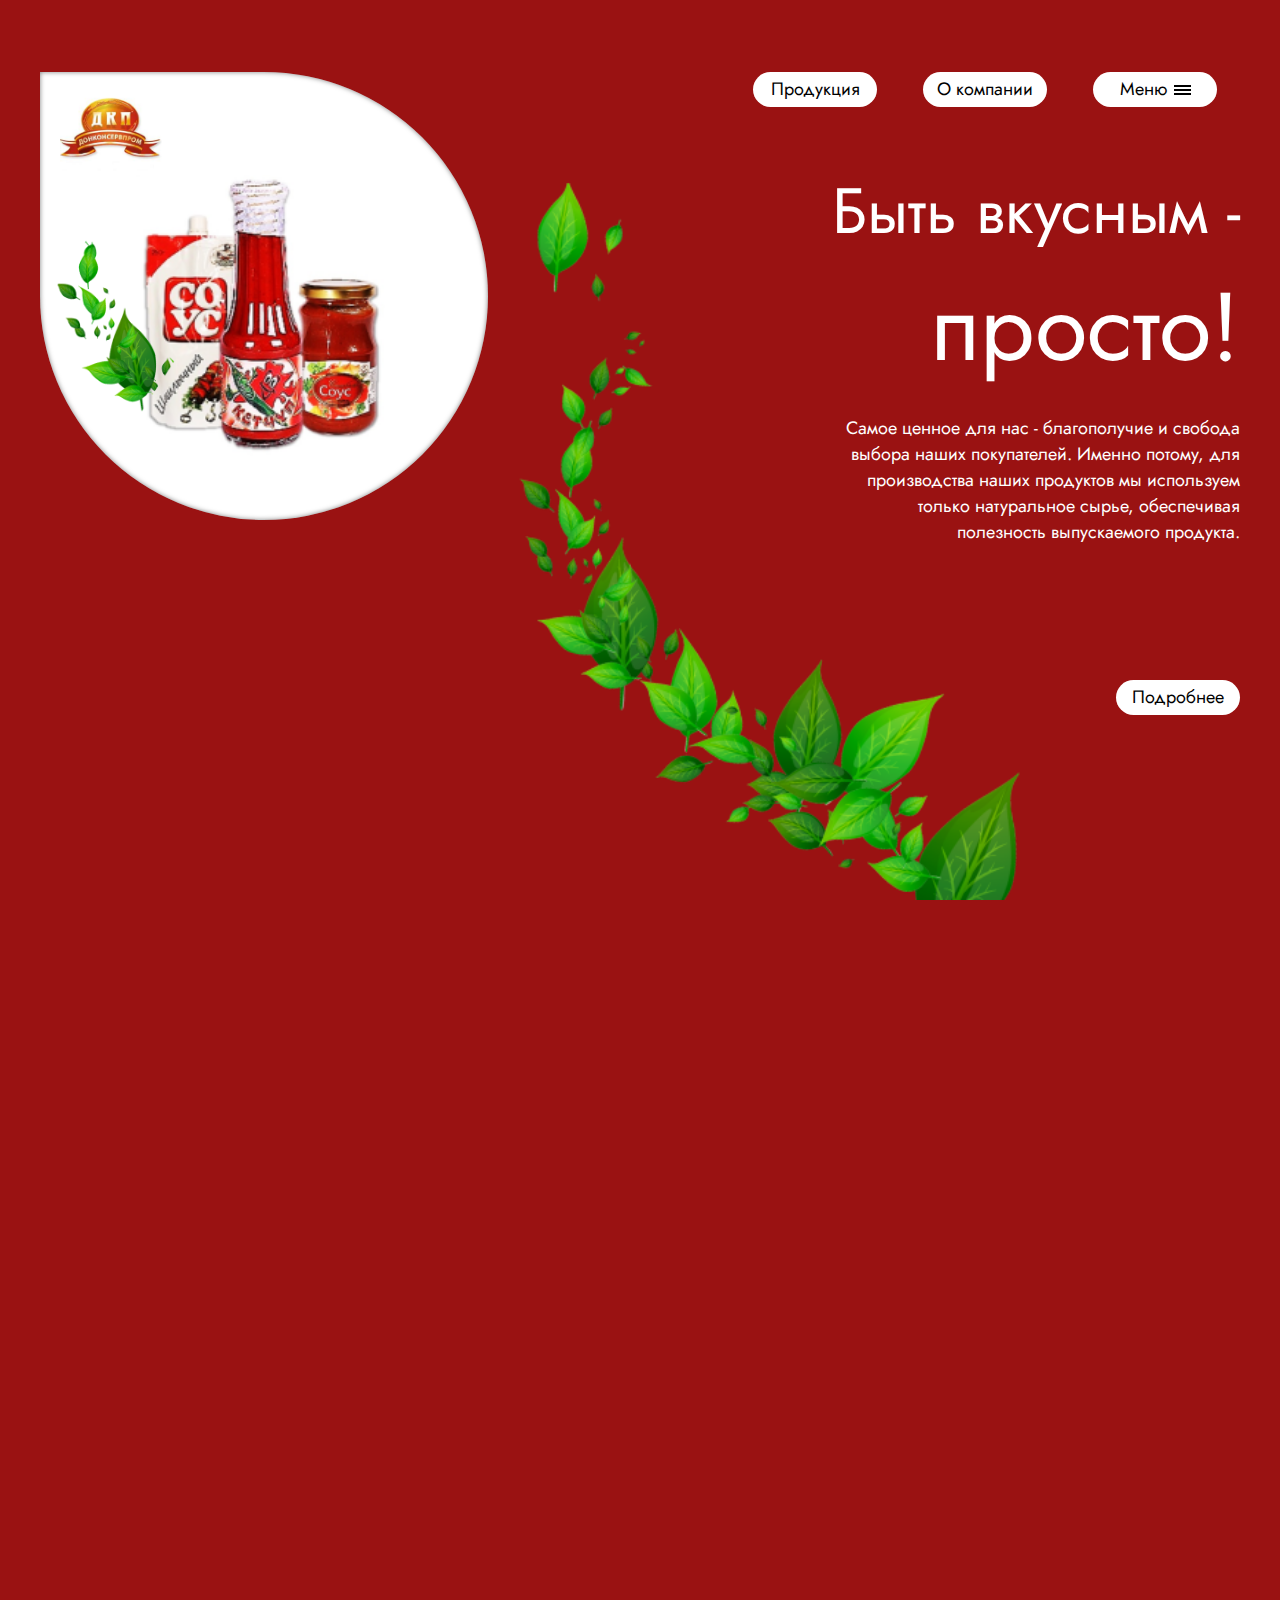
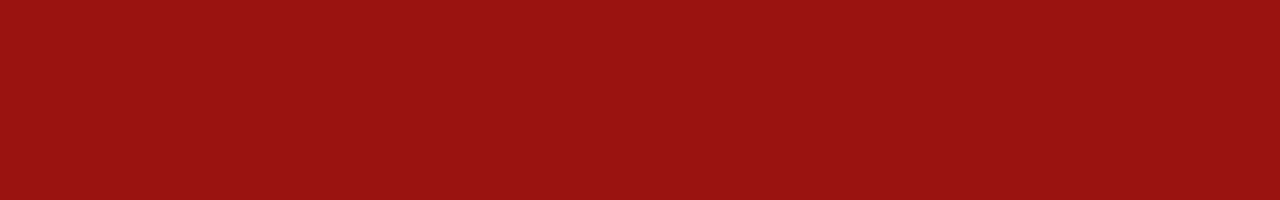
<file: index.html>
<!DOCTYPE html>
<html lang="en">
<head>
    <meta charset="UTF-8">
    <meta http-equiv="X-UA-Compatible" content="IE=edge">
    <meta name="viewport" content="width=device-width, initial-scale=1.0">
    <link rel="stylesheet" href="css/style.css">
    <title>Flex</title>
</head>
<body>
    <div class="container">
        <div class="page__wrapper-1 padding-8vh">
            <div id="box-1">
                <div class="logo"><img src="images/logo.png" alt="logo"></div>
                <div id="img__wrapper-1">
                    <img src="images/main_images_first_page.png" alt="ketchup">
                </div>
                <img id="sheet" src="images/sheet.png" alt="лист">
            </div>
            <div id="content__wrapper-1">
                <header>
                        <ul class="navigation">
                            <li>
                                <div class="button"><a href="pages/products.html">Продукция</a></div>
                            </li>
                            <li>
                                <div class="button"><a href="pages/company.html">О компании</a></div>
                            </li>
                            <li>
                                <div class="button">
                                    <a href="">Меню</a>
                                    <div id="menu">
                                        <div class="menu__line"></div>
                                        <div class="menu__line"></div>
                                        <div class="menu__line"></div>
                                    </div>
                                </div>
                            </li>
                        </ul>
                </header>
                <div id="title">Быть вкусным -<br><span>просто!</span></div>
                <div id="description">Самое ценное для нас - благополучие и свобода выбора наших покупателей. Именно потому, для производства наших продуктов мы используем только натуральное сырье, обеспечивая полезность выпускаемого продукта.</div>
                <div class="button more-details"><a href="">Подробнее</a></div>
            </div>
        </div>
        <img id="sheets-1" src="images/sheets1.png" alt="">
    </div>
    <div class="container bg-white">
        <div class="page__wrapper-1">
            <div id="news-product__wrapper">
                <h1>новинки</h1>
                <div id="products__wrapper">
                    <div class="slide-left margin-t-30 margin-r-35">
                        <div></div>
                        <div></div>
                    </div>
                    <div class="product">
                        <div class="product-image">
                            <div class="rect-1"></div>
                            <div class="rect-2"></div>
                        </div>
                        <div class="name"><a href="pages/product-1.html">варенье<br>клубничное</a> </div>
                    </div>

                    <div class="product p-second">
                        <div class="product-image">
                            <div class="rect-1"></div>
                            <div class="rect-2 pr-2""></div>
                        </div>
                        <div class="name"><a href="pages/product-2.html">соус<br>томатный </a></div>
                    </div>

                    <div class="product p-last">
                        <div class="product-image">
                            <div class="rect-1"></div>
                            <div class="rect-2 pr-3""></div>
                        </div>
                        <div class="name"><a href="pages/product-3.html">соус<br>острый</a></div>
                    </div>

                    <div class="slide-right margin-t-30">
                        <div></div>
                        <div></div>
                    </div>
                </div>
            </div>
        </div>
        <div class="footer">
            <div class="footer-text">
                г.Ростов-на-Дону, ул.Вавилова, 62/1
                <br>
                тел.(863) 237-23-86
            </div>
        </div>
        <img class="sheet-2" src="images/sheets2.png" alt="">
    </div>
</body>
</html>
</file>
<file: css/style.css>
@import url('https://fonts.googleapis.com/css2?family=Jost&display=swap');

* {
    margin: 0;
    padding: 0;
}

body, html {
    height: 100%;
    width: 100%;
    overflow-x: hidden;
}

body {
    background: #9A1212;
    font-family: 'Jost';
    z-index: 1;
}

.container {
    position: relative;
    height: 100%;
    width: 100%;
}

.bg-white {
    background: #fff;
}

.padding-8vh {
    padding-top: 8vh;
}

.page__wrapper-1 {
    min-width: none;
    max-width: 1500px;
    /* min-height: 100%; */
    margin: auto;
    display: flex;
    justify-content: space-between;
    padding-left: 40px;
    padding-right: 40px;
}

#box-1 {
    display: block;
    position: relative;
    background: white;
    height: 35vw;
    width: 35vw;
    border-top-right-radius: 50%;
    border-bottom-right-radius: 50%;
    border-bottom-left-radius: 50%;
    box-shadow: inset 0px 0px 5px rgba(0,0,0,0.5);
}

.logo {
    position: absolute;
    top: 20px;
    left: 20px;
}

.logo img {
    width: 8vw;
    height: auto;
}


#img__wrapper-1 {
    /* max-height: 500px;
    max-width: 500px; */
    height: 100%;
    /* width: 500%; */
    width: 100%;
    display: flex;
    justify-content: center;
    align-items: center;
}

#img__wrapper-1 img {
    display: block;
    width: 20vw;
    height: auto;
    /* height: 65%; */
    margin-bottom: -40px;
}

#content__wrapper-1 {
    position: relative;
    display: flex;
    flex-direction: column;
    align-items: flex-end;
    width: 50%;
}

.navigation {
    display: flex;
    list-style-type: none;
}

.navigation li {
    margin: 0 23px;
}

.button {
    display: flex;
    justify-content: center;
    align-items: center;
    font-size: 18px;
    width: 124px;
    height: 35px;
    border-radius: 18px;
    background: white;
    text-align: center;
}

.button a {
    margin-top: -2px;
    text-decoration: none;
    color: black;
}

#menu {
    margin-left: 7px;
}

.menu__line {
    width: 17px;
    height: 2px;
    background: black;
    margin: 2px 0;
}

#title {
    color: white;
    text-align: right;
    font-size: 64px;
    margin-top: 58px;
}

#title span {
    font-size: 96px;
}

#description {
    display: block;
    width: 400px;
    color: white;
    font-size: 18px;
    text-align: right;
    margin-top: 19px;
}

.more-details {
    margin-top: 15vh;
}

#sheet{
    position: absolute;
    bottom: 90px;
    left: -27px;
}

#sheet{
    width: 15vw;
    height: auto;
}

#sheets-1 {
    position: absolute;
    /* height: 85%; */
    height: 85vh;
    right: 15%;
    bottom: 0;
    right: 18.5%;
}

#news-product__wrapper{
    display: flex;
    /* width: 90%; */
    /* height: 80vh; */
    flex-direction: column;
    justify-content: center;
    align-items: center;
}

#news-product__wrapper h1 {
    font-size: 96px;
    letter-spacing: 35px;
    margin-bottom: 20px;
}

.slide-left {
    position: relative;
    width: 30px;
    height: 30px;
    transition: opacity .3s, transform .3s;
}

.slide-left:hover {
    opacity: .8;
    transform: scale(1.2);
}

.slide-left div {
    position: absolute;
    width: 30px;
    height: 30px;
    border-left: solid #9A1212 7px;
    border-bottom: solid #9A1212 7px;
    transform: rotate(45deg);
}

.slide-left div:nth-child(1) {
    left: 50%;
}

.slide-right {
    position: relative;
    width: 30px;
    height: 30px;
    transition: opacity .3s, transform .3s;
    z-index: 2;
}

.slide-right:hover {
    opacity: .8;
    transform: scale(1.2);
}

.slide-right div {
    position: absolute;
    width: 30px;
    height: 30px;
    border-right: solid #9A1212 7px;
    border-bottom: solid #9A1212 7px;
    transform: rotate(-45deg);
}

.slide-right div:nth-child(1) {
    left: 50%;
}

.margin-t-30 {
    margin-top: -60px;
}

#products__wrapper {
    display: flex;
    align-items: center;

}

.product {
    width: 250px;
    display: flex;
    flex-direction: column;
    justify-content: center;
    align-items: center;
}

.rect-1 {
    position: absolute;
    width: 116px;
    height: 220px;
    background: #C4C4C4;
    border-radius: 34px;
}

.rect-2 {
    position: relative;
    background: url('../images/product1.png');
    background-size: cover;
    background-position: center center;
    width: 133px;
    height: 220px;
    border-radius: 45px;
    margin-left: 24px;
}

.pr-2 {
    background: url('../images/product2.png');
}

.pr-3 {
    background: url('../images/product3.png');
}

.name {
    font-size: 30px;
    text-align: center;
}

.name a {
    text-decoration: none;
    color: #9A1212;
}

.margin-r-35 {
    margin-right: 35px;
}

.footer {
    position: absolute;
    display: flex;
    align-items: center;
    /* padding-left: 20px; */
    height: 100px;
    width: 100%;
    /* width: 100%; */
    background-color: #F3F3F3;
    bottom: 0;
}

.footer-text {
    position: relative;
    font-size: 24px;
    margin-left: 20px;
    z-index: 2;
}

.sheet-2 {
    position: absolute;
    right: 0;
    bottom: 0;
    width: auto;
    height: 100vh;
    /* width: auto; */
    z-index: 1;
}

#news-product__wrapper {
    z-index: 2;
}

@media screen and (max-width: 920px) {
    .p-last {
        display: none;
    }
    #news-product__wrapper  {
        width: 90%;
    }
    #products__wrapper {
        margin-left: 40px;
    }
    #news-product__wrapper h1 {
        font-size: 70px;
        margin-left: 80px;
    }
    .sheet-2 {
        display: none;
    }
}

@media screen and (max-width: 800px){
    #box-1 {
        display: none;
    }
    .page__wrapper-1 {
        max-width: none;
        display: block;
    }
    #content__wrapper-1 {
        width: 100%;
        align-items: center;
        z-index: 2;
    }
    #sheets-1 {
        /* display: none; */
        z-index: 1;
        height: 50vh;
        width: auto;
    }
    #sheet-2 {
        /* display: none; */
        z-index: 1;
        height: 50vh;
        width: auto;
    }

    .button {
        display: flex;
        justify-content: center;
        align-items: center;
        font-size: 10px;
        width: 100px;
        height: 25px;
        border-radius: 18px;
        background: white;
        text-align: center;
    }
    
    .button a {
        margin-top: -2px;
        text-decoration: none;
        color: black;
    }

    #title {
        color: white;
        text-align: center;
        /* font-size: 44px; */
        margin-top: 58px;
    }
    
    #title span {
        font-size: 64px;
    }
    
    #description {
        display: block;
        width: 400px;
        color: white;
        font-size: 18px;
        text-align: center;
        margin-top: 19px;
    }

    .more-details {
        height: 40px;
        width: 200px;
        font-size: 24px;
    }
    .navigation li {
        margin: 0 5px;
    }
}

@media screen and (max-width: 650px) {
    .p-second {
        display: none;
    }
}

@media screen and (max-width: 500px){

    #title {
        color: white;
        text-align: center;
        font-size: 44px;
        margin-top: 58px;
    }
    
    #title span {
        font-size: 64px;
    }
    
    #description {
        display: block;
        width: 300px;
        color: white;
        font-size: 14px;
        text-align: center;
        margin-top: 19px;
    }
    #news-product__wrapper h1 {
        font-size: 50px;
        margin-left: 80px;
        letter-spacing: 20px;
    }

    .slide-left {
        margin-right: -15px;
    }

    .slide-right {
        margin-left: -45px;
    }

    .footer-text {
        font-size: 18px;
    }
}
</file>
